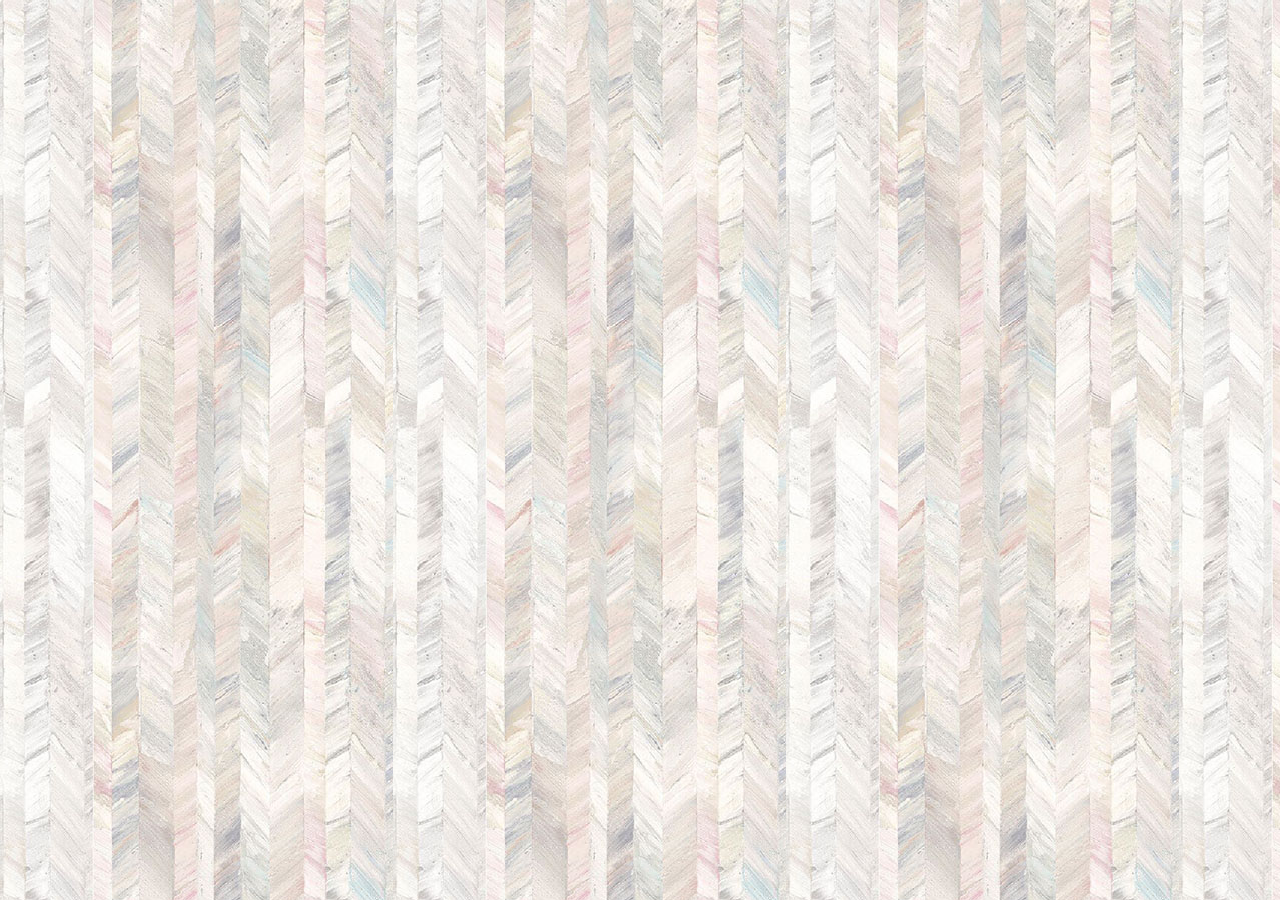
<file: discounts.html>
<!DOCTYPE html>
<html lang="en">
<head>
  <meta charset="UTF-8">
  <meta name="viewport" content="width=device-width, initial-scale=1.0">
  <meta http-equiv="X-UA-Compatible" content="ie=edge">
  <title>Discounts</title>
  <style>
    body {
      background-image: url('img/pattern2.jpg');
      /* max-width: 600px;
      height:1000px; */

    }

  </style>
</head>
<body>

</body>
</html>
</file>
